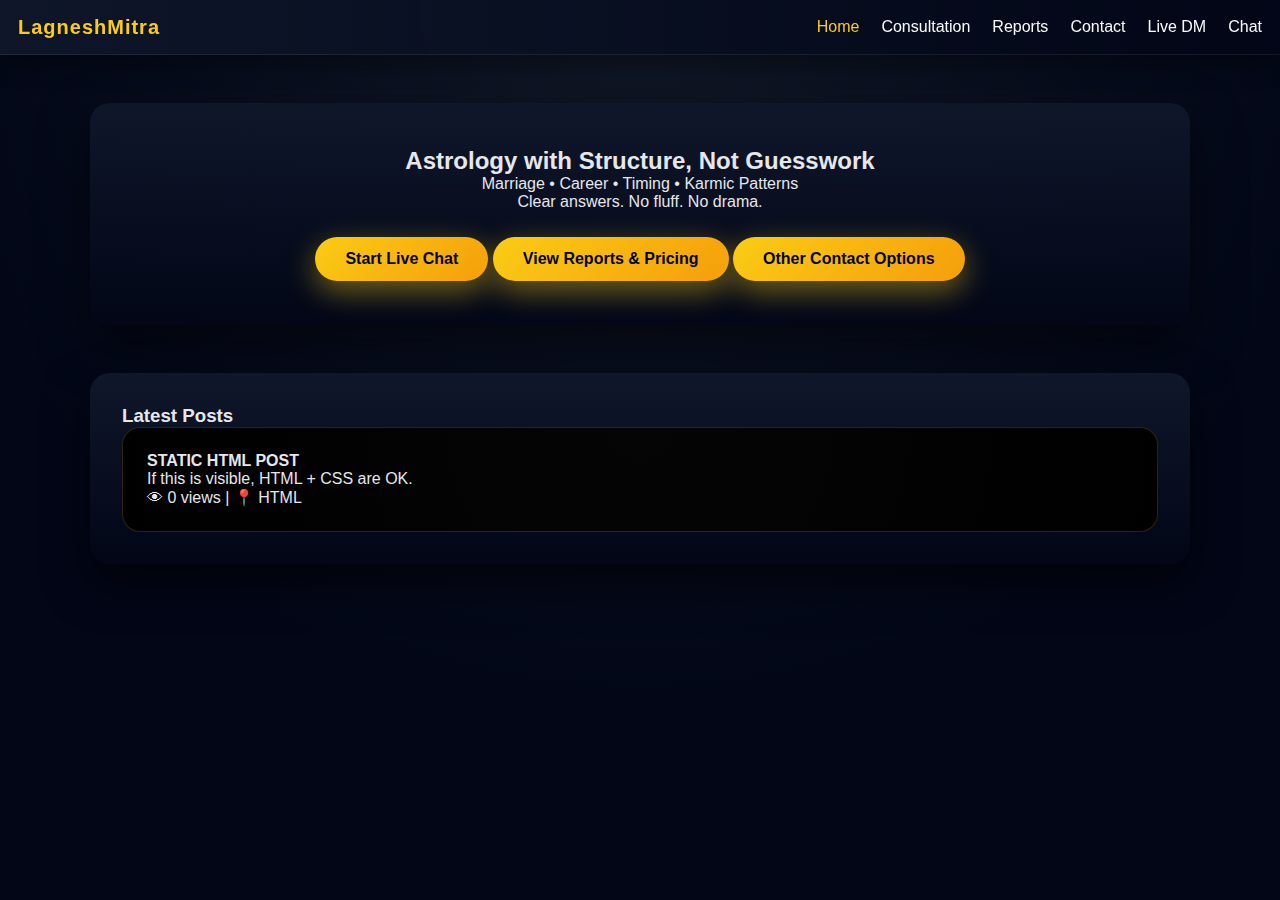
<file: index.html>
<!DOCTYPE html>
<html lang="en">
<head>
  <meta charset="UTF-8">
  <title>LagneshMitra – Astrology with Structure</title>
  <meta name="viewport" content="width=device-width, initial-scale=1.0">

  <!-- MAIN CSS -->
  <link rel="stylesheet" href="./style.css">
</head>

<body>

<!-- ================= NAVBAR ================= -->
<nav>
  <div class="brand">LagneshMitra</div>

  <div class="nav-links">
    <a href="index.html" class="active">Home</a>
    <a href="#">Consultation</a>
    <a href="report.html">Reports</a>
    <a href="contact.html">Contact</a>
    <a href="dmlive.html">Live DM</a>
    <a href="chat.html">Chat</a>
  </div>
</nav>

<!-- ================= HERO ================= -->
<div class="main">
  <h2>Astrology with Structure, Not Guesswork</h2>

  <p>
    Marriage • Career • Timing • Karmic Patterns<br>
    Clear answers. No fluff. No drama.
  </p>

  <div class="hero-actions">
    <a href="dmlive.html" class="button">Start Live Chat</a>
    <a href="report.html" class="button">View Reports & Pricing</a>
    <a href="contact.html" class="button">Other Contact Options</a>
  </div>
</div>

<!-- ================= POSTS SECTION ================= -->
<div class="post-highlight">
  <h3>Latest Posts</h3>

  <!-- 🔥 STATIC HTML PROOF -->
  <div class="post-card">
    <h4>STATIC HTML POST</h4>
    <p>If this is visible, HTML + CSS are OK.</p>
    <div class="post-meta">👁 0 views | 📍 HTML</div>
  </div>
</div>

<!-- ================= JS LOAD TEST ================= -->
<script>
  alert("🔥 index.html JS IS RUNNING");
</script>

<!-- ================= posts.js (NO MODULE) ================= -->
<script src="./posts.js"></script>

</body>
</html>
</file>
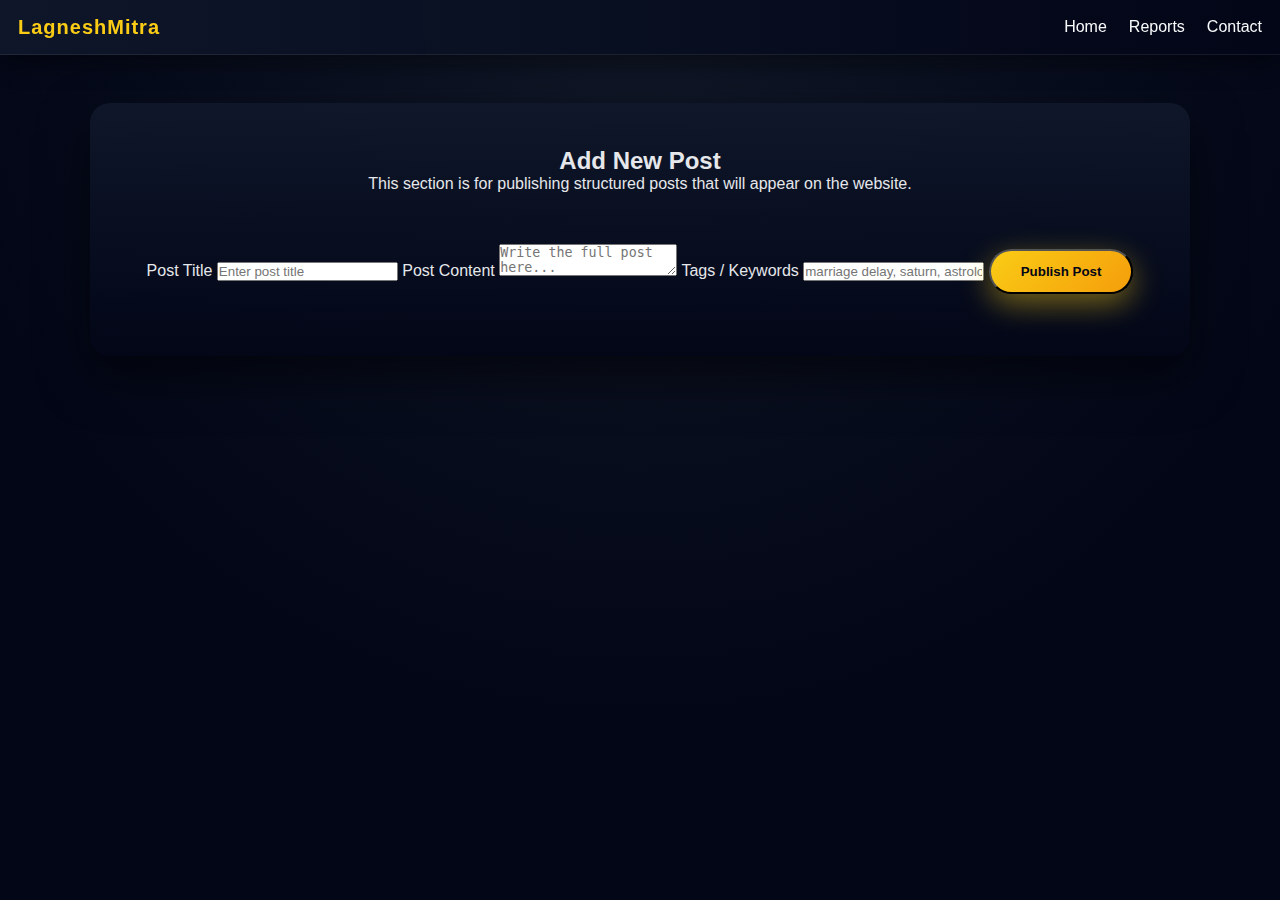
<file: add-post.html>
<!DOCTYPE html>
<html lang="en">
<head>
  <meta charset="UTF-8">
  <title>Add Post – LagneshMitra</title>
  <meta name="viewport" content="width=device-width, initial-scale=1.0">
  <link rel="stylesheet" href="style.css">
</head>

<body>

<nav>
  <div class="brand">LagneshMitra</div>
  <div class="nav-links">
    <a href="index.html">Home</a>
    <a href="report.html">Reports</a>
    <a href="contact.html">Contact</a>
  </div>
</nav>

<div class="main">

  <h2>Add New Post</h2>
  <p style="margin-bottom:30px;">
    This section is for publishing structured posts that will appear on the website.
  </p>

  <div class="post-form">

    <label>Post Title</label>
    <input type="text" id="title" placeholder="Enter post title">

    <label>Post Content</label>
    <textarea id="content" placeholder="Write the full post here..."></textarea>

    <label>Tags / Keywords</label>
    <input type="text" id="tags" placeholder="marriage delay, saturn, astrology">

    <button class="button" onclick="publishPost()">Publish Post</button>

    <p id="status" style="margin-top:18px;color:#6cff6c;"></p>

  </div>

</div>

<script>
function publishPost() {
  let title = document.getElementById("title").value;
  let content = document.getElementById("content").value;

  if(title.trim()==="" || content.trim()===""){
    alert("Title and content are required");
    return;
  }

  document.getElementById("status").innerText =
    "Post ready. Backend connection will publish it.";
}
</script>

</body>
</html>
</file>
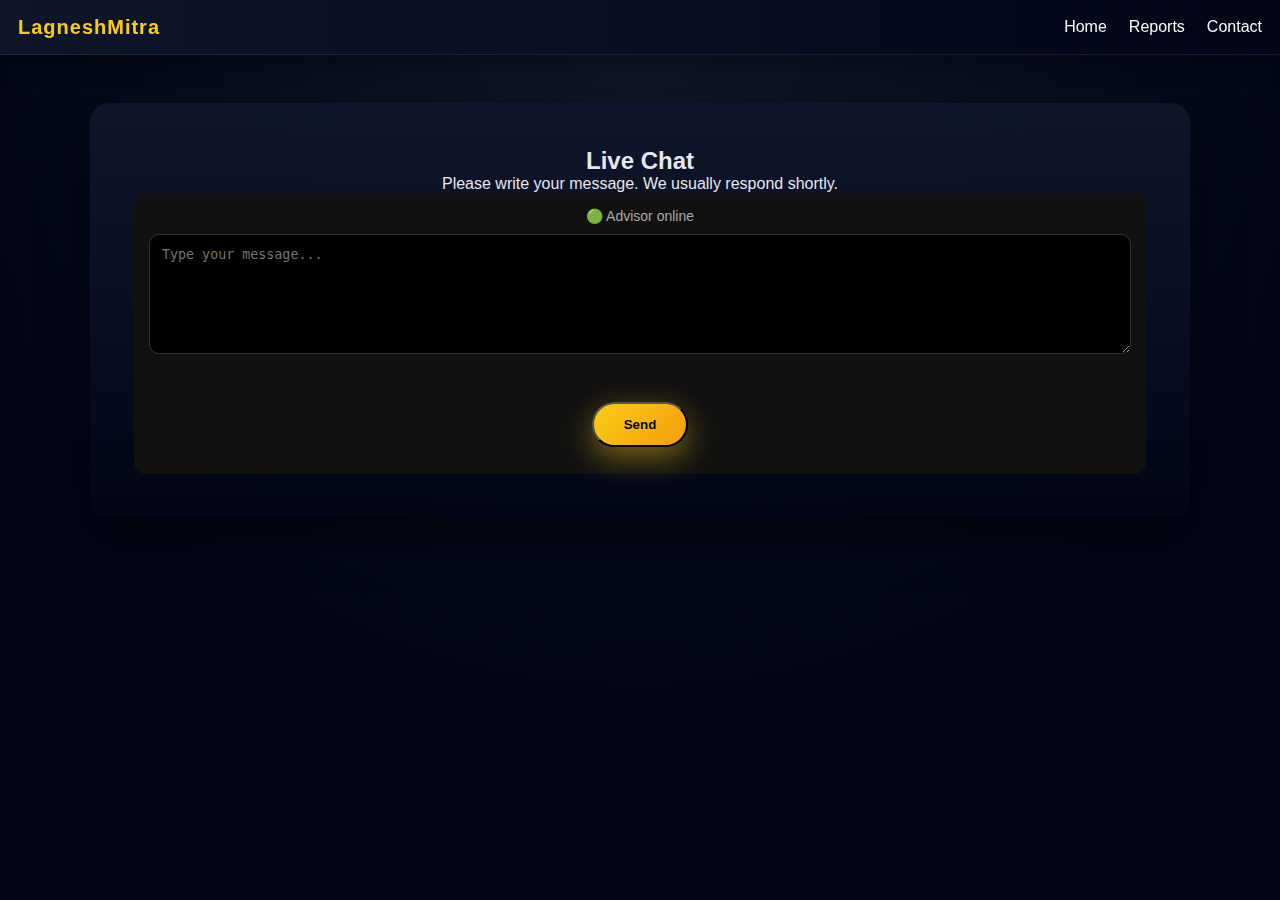
<file: chat.html>
<!DOCTYPE html>
<html lang="en">
<head>
  <meta charset="UTF-8">
  <title>Live Chat – LagneshMitra</title>
  <meta name="viewport" content="width=device-width, initial-scale=1.0">
  <link rel="stylesheet" href="style.css">
</head>

<body>

<nav>
  <div class="brand">LagneshMitra</div>
  <div class="nav-links">
    <a href="index.html">Home</a>
    <a href="report.html">Reports</a>
    <a href="contact.html">Contact</a>
  </div>
</nav>

<div class="main">
  <h2>Live Chat</h2>
  <p>Please write your message. We usually respond shortly.</p>

  <div style="background:#111;padding:15px;border-radius:12px;">
    <div style="color:#aaa;font-size:14px;margin-bottom:10px;">
      🟢 Advisor online
    </div>

    <textarea id="msg"
      placeholder="Type your message..."
      style="width:100%;height:120px;
      background:#000;color:#fff;
      border:1px solid #333;
      border-radius:10px;padding:12px;"></textarea>

    <br><br>

    <button class="button" onclick="sendMsg()">Send</button>

    <p id="status" style="color:#6cff6c;margin-top:12px;"></p>
  </div>
</div>

<script>
function sendMsg() {
  let msg = document.getElementById("msg").value;
  if(msg.trim()===""){
    alert("Please type a message");
    return;
  }
  document.getElementById("status").innerText =
    "✔ Message sent. Please wait for response.";
  document.getElementById("msg").value = "";
}
</script>

</body>
</html>
</file>
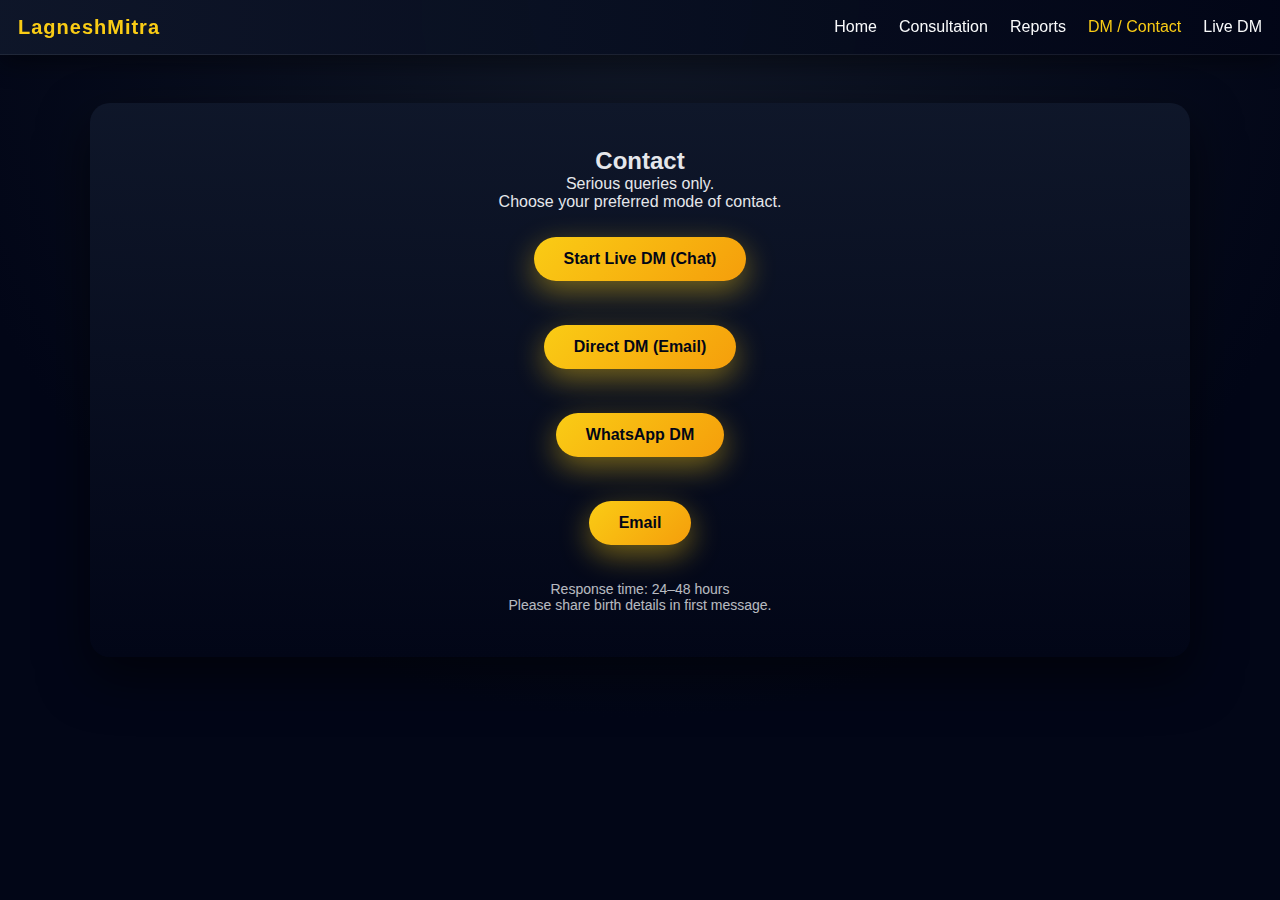
<file: contact.html>
<!DOCTYPE html>
<html lang="en">
<head>
  <meta charset="UTF-8">
  <title>Contact – LagneshMitra</title>
  <meta name="viewport" content="width=device-width, initial-scale=1.0">
  <link rel="stylesheet" href="/style.css">
</head>

<body>

  <!-- NAVBAR -->
  <nav>
    <div class="brand">LagneshMitra</div>
    <div class="nav-links">
      <a href="index.html">Home</a>
      <a href="#">Consultation</a>
      <a href="#">Reports</a>

      <!-- CONTACT PAGE ACTIVE -->
      <a href="contact.html" class="active">DM / Contact</a>

      <!-- LIVE CHAT PAGE -->
      <a href="dmlive.html">Live DM</a>
    </div>
  </nav>

  <!-- CONTACT CARD -->
  <div class="main">
    <h2>Contact</h2>

    <p>
      Serious queries only.  
      <br>
      Choose your preferred mode of contact.
    </p>

    <!-- 🔥 LIVE DM (REAL-TIME CHAT) -->
    <a
      href="dmlive.html"
      class="button"
    >
      Start Live DM (Chat)
    </a>

    <br><br>

    <!-- DIRECT DM (EMAIL BASED) -->
    <a
      href="mailto:lagneshmitrareturns@gmail.com?subject=Direct%20DM%20Request"
      class="button"
    >
      Direct DM (Email)
    </a>

    <br><br>

    <!-- WHATSAPP -->
    <a
      href="https://wa.me/919794447716?text=Hi%20I%20want%20a%20consultation"
      class="button"
      target="_blank"
    >
      WhatsApp DM
    </a>

    <br><br>

    <!-- EMAIL -->
    <a
      href="mailto:lagneshmitrareturns@gmail.com?subject=Consultation%20Request"
      class="button"
    >
      Email
    </a>

    <br><br><br>

    <p style="font-size:14px;opacity:.8">
      Response time: 24–48 hours  
      <br>
      Please share birth details in first message.
    </p>
  </div>

</body>
</html>
</file>
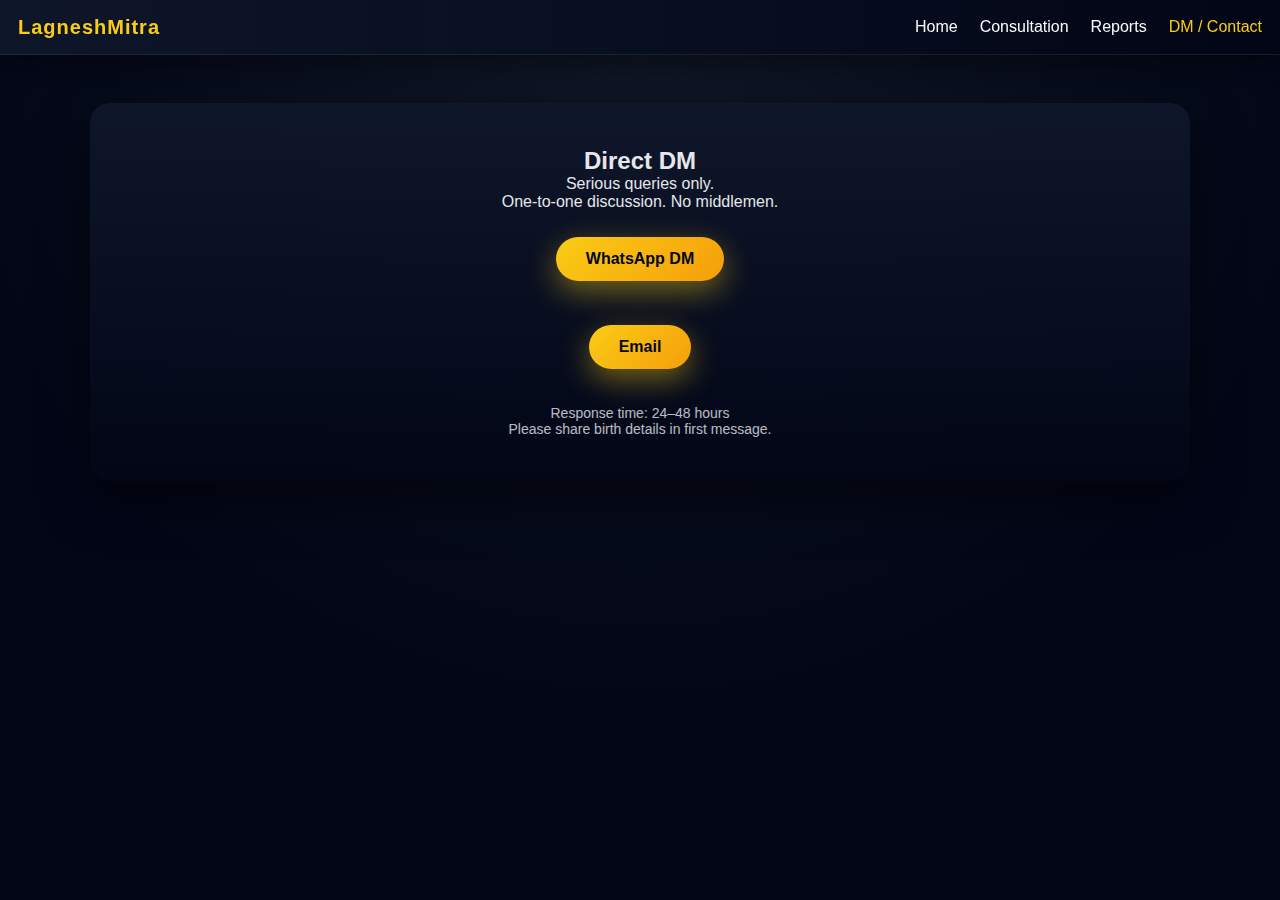
<file: dm.html>
<!DOCTYPE html>
<html lang="en">
<head>
  <meta charset="UTF-8">
  <title>Direct DM – LagneshMitra</title>
  <meta name="viewport" content="width=device-width, initial-scale=1.0">
  <link rel="stylesheet" href="/style.css">
</head>

<body>

  <nav>
    <div class="brand">LagneshMitra</div>
    <div class="nav-links">
      <a href="index.html">Home</a>
      <a href="#">Consultation</a>
      <a href="#">Reports</a>
      <a href="dm.html" class="active">DM / Contact</a>
    </div>
  </nav>

  <div class="main">
    <h2>Direct DM</h2>
    <p>
      Serious queries only.<br>
      One-to-one discussion. No middlemen.
    </p>

    <a
      class="button"
      target="_blank"
      href="https://wa.me/91XXXXXXXXXX?text=Hi%20I%20want%20a%20consultation"
    >
      WhatsApp DM
    </a>

    <br><br>

    <a
      class="button"
      href="mailto:youremail@gmail.com?subject=Consultation%20Request"
    >
      Email
    </a>

    <br><br><br>

    <p style="font-size:14px;opacity:.8">
      Response time: 24–48 hours<br>
      Please share birth details in first message.
    </p>
  </div>

</body>
</html>
</file>
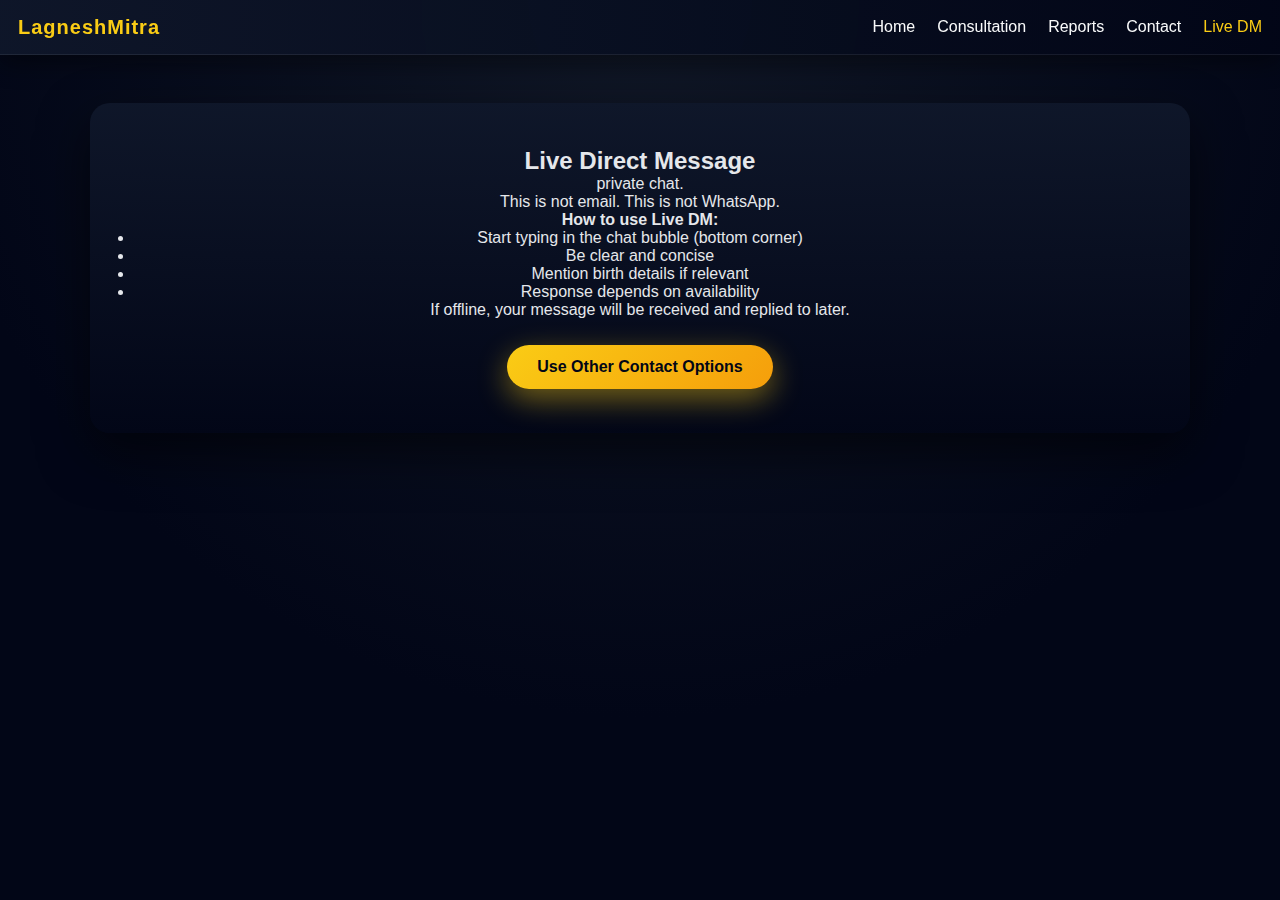
<file: dmlive.html>
<!DOCTYPE html>
<html lang="en">
<head>
  <meta charset="UTF-8">
  <title>Live DM – LagneshMitra</title>
  <meta name="viewport" content="width=device-width, initial-scale=1.0">
  <link rel="stylesheet" href="/style.css">
</head>

<body>

  <!-- NAVBAR -->
  <nav>
    <div class="brand">LagneshMitra</div>
    <div class="nav-links">
      <a href="index.html">Home</a>
      <a href="#">Consultation</a>
      <a href="#">Reports</a>
      <a href="contact.html">Contact</a>
      <a href="dmlive.html" class="active">Live DM</a>
    </div>
  </nav>

  <!-- MAIN -->
  <div class="main">

    <h2>Live Direct Message</h2>
    <p>
      private chat.<br>
      This is not email. This is not WhatsApp.
    </p>

    <!-- ✅ THIS WAS MISSING -->
    <div class="dm-card">

      <p><strong>How to use Live DM:</strong></p>

      <ul>
        <li>Start typing in the chat bubble (bottom corner)</li>
        <li>Be clear and concise</li>
        <li>Mention birth details if relevant</li>
        <li>Response depends on availability</li>
      </ul>

      <p class="dm-note">
        If offline, your message will be received and replied to later.
      </p>

    </div>

    <a href="contact.html" class="button">
      Use Other Contact Options
    </a>

  </div>

</body>
</html>
</file>
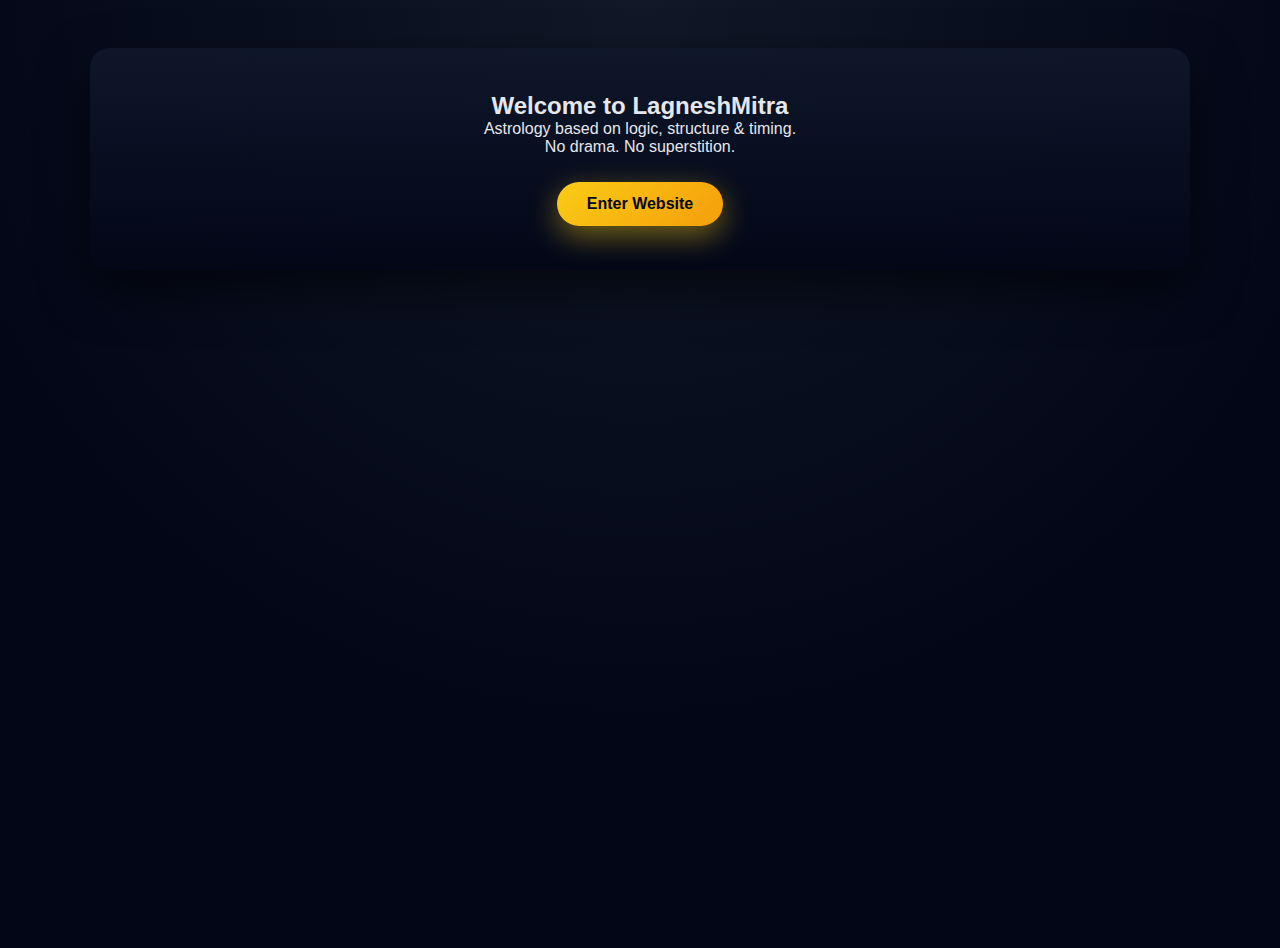
<file: landing.html>
<!DOCTYPE html>
<html lang="en">
<head>
  <meta charset="UTF-8">
  <title>LagneshMitra</title>
  <meta name="viewport" content="width=device-width, initial-scale=1.0">
  <link rel="stylesheet" href="/style.css">
</head>

<body>

  <div class="main">
    <h2>Welcome to LagneshMitra</h2>
    <p>
      Astrology based on logic, structure & timing.  
      <br>No drama. No superstition.
    </p>

    <a href="index.html" class="button">Enter Website</a>
  </div>

</body>
</html>
</file>
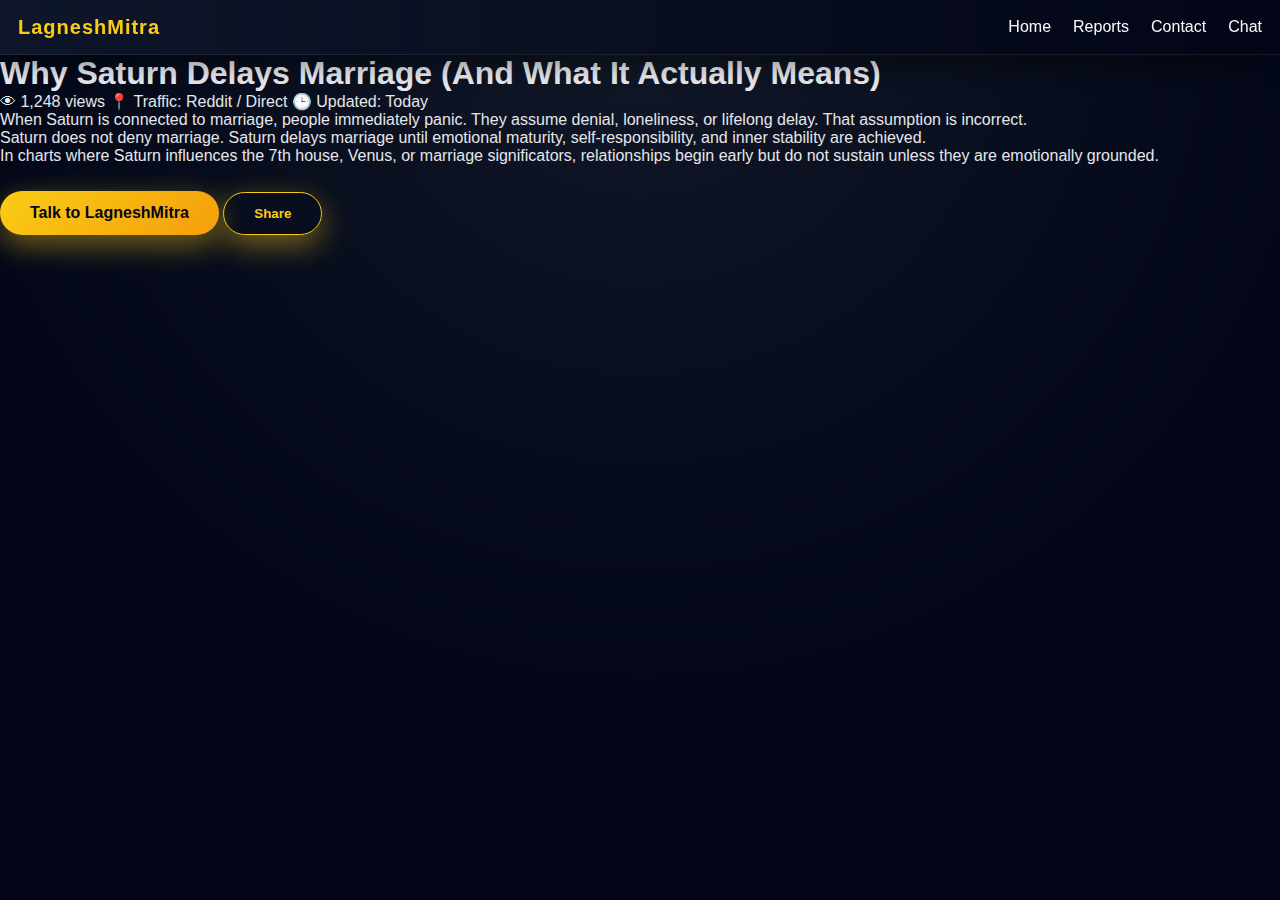
<file: post.html>
<!DOCTYPE html>
<html lang="en">
<head>
  <meta charset="UTF-8">
  <title>Why Saturn Delays Marriage – LagneshMitra</title>
  <meta name="viewport" content="width=device-width, initial-scale=1.0">
  <link rel="stylesheet" href="style.css">
</head>

<body>

<!-- NAVBAR -->
<nav>
  <div class="brand">LagneshMitra</div>
  <div class="nav-links">
    <a href="index.html">Home</a>
    <a href="report.html">Reports</a>
    <a href="contact.html">Contact</a>
    <a href="chat.html">Chat</a>
  </div>
</nav>

<!-- POST CONTAINER -->
<div class="post-full">

  <h1>Why Saturn Delays Marriage  
    <span class="subtitle">(And What It Actually Means)</span>
  </h1>

  <!-- META BAR -->
  <div class="post-stats">
    <span>👁 1,248 views</span>
    <span>📍 Traffic: Reddit / Direct</span>
    <span>🕒 Updated: Today</span>
  </div>

  <!-- CONTENT -->
  <div class="post-content">

    <p>
      When Saturn is connected to marriage, people immediately panic.
      They assume denial, loneliness, or lifelong delay.
      That assumption is incorrect.
    </p>

    <p>
      Saturn does not deny marriage.
      Saturn delays marriage until emotional maturity,
      self-responsibility, and inner stability are achieved.
    </p>

    <p>
      In charts where Saturn influences the 7th house, Venus,
      or marriage significators, relationships begin early
      but do not sustain unless they are emotionally grounded.
    </p>

    <!-- 🔁 You can paste 20,000 words here safely -->

  </div>

  <!-- ACTION BAR -->
  <div class="post-actions-full">

    <a href="chat.html" class="button">
      Talk to LagneshMitra
    </a>

    <button class="button outline" onclick="sharePost()">
      Share
    </button>

  </div>

</div>

<script>
function sharePost() {
  if (navigator.share) {
    navigator.share({
      title: 'Why Saturn Delays Marriage',
      url: window.location.href
    });
  } else {
    alert("Copy link from address bar to share");
  }
}
</script>

</body>
</html>
</file>
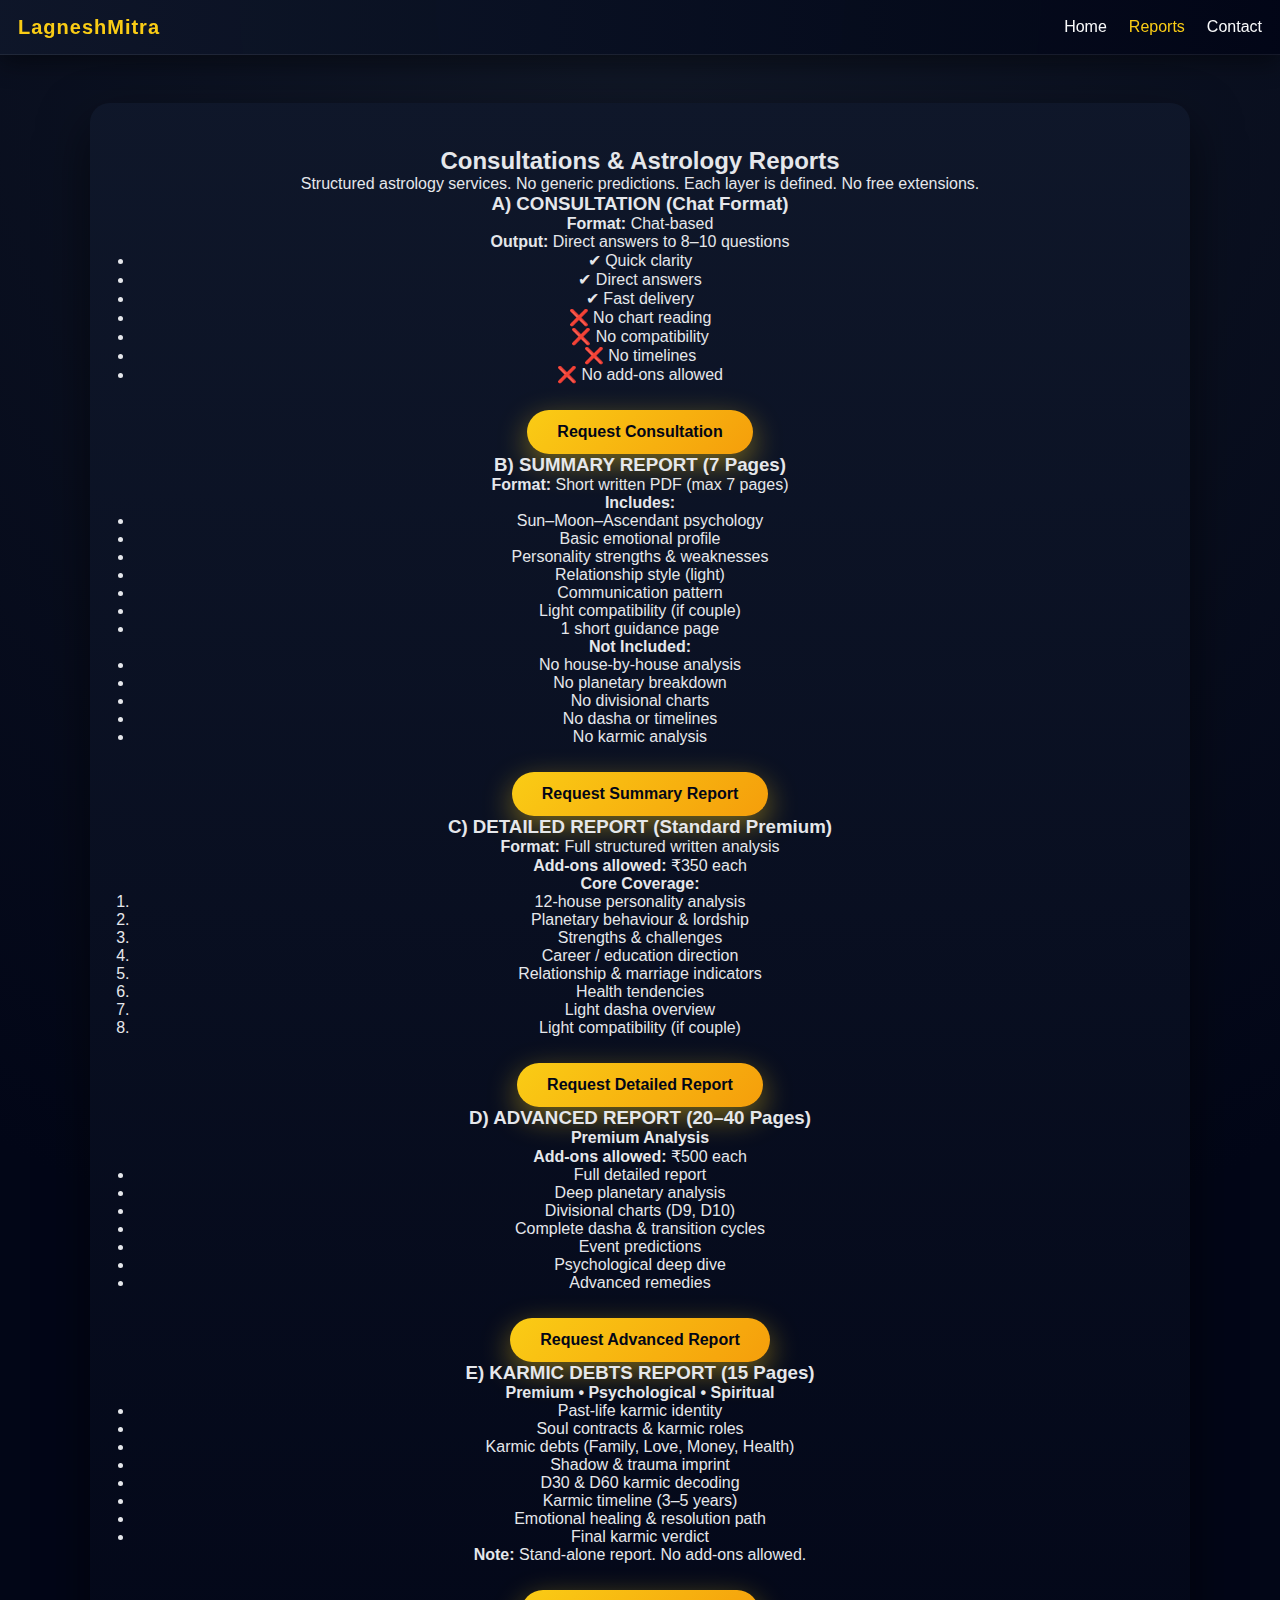
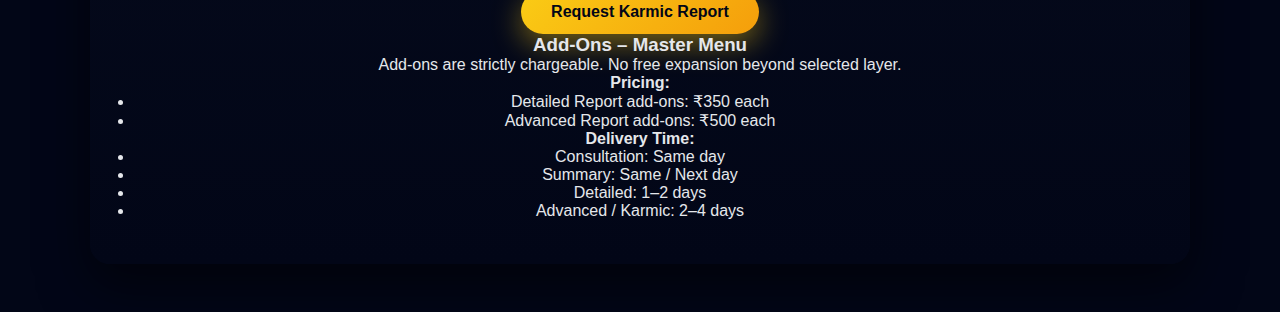
<file: report.html>
<!DOCTYPE html>
<html lang="en">
<head>
  <meta charset="UTF-8">
  <title>Reports & Consultation – LagneshMitra</title>
  <meta name="viewport" content="width=device-width, initial-scale=1.0">
  <link rel="stylesheet" href="style.css">
</head>

<body>

<nav>
  <div class="brand">LagneshMitra</div>
  <div class="nav-links">
    <a href="index.html">Home</a>
    <a href="reports.html" class="active">Reports</a>
    <a href="contact.html">Contact</a>
  </div>
</nav>

<div class="main">
  <h2>Consultations & Astrology Reports</h2>
  <p>
    Structured astrology services. No generic predictions.  
    Each layer is defined. No free extensions.
  </p>

  <!-- A) CONSULTATION -->
  <div class="report-card">
    <h3>A) CONSULTATION (Chat Format)</h3>
    <p><strong>Format:</strong> Chat-based</p>
    <p><strong>Output:</strong> Direct answers to 8–10 questions</p>

    <ul>
      <li>✔ Quick clarity</li>
      <li>✔ Direct answers</li>
      <li>✔ Fast delivery</li>
      <li>❌ No chart reading</li>
      <li>❌ No compatibility</li>
      <li>❌ No timelines</li>
      <li>❌ No add-ons allowed</li>
    </ul>

    <a href="contact.html" class="button">Request Consultation</a>
  </div>

  <!-- B) SUMMARY REPORT -->
  <div class="report-card">
    <h3>B) SUMMARY REPORT (7 Pages)</h3>
    <p><strong>Format:</strong> Short written PDF (max 7 pages)</p>

    <p><strong>Includes:</strong></p>
    <ul>
      <li>Sun–Moon–Ascendant psychology</li>
      <li>Basic emotional profile</li>
      <li>Personality strengths & weaknesses</li>
      <li>Relationship style (light)</li>
      <li>Communication pattern</li>
      <li>Light compatibility (if couple)</li>
      <li>1 short guidance page</li>
    </ul>

    <p><strong>Not Included:</strong></p>
    <ul>
      <li>No house-by-house analysis</li>
      <li>No planetary breakdown</li>
      <li>No divisional charts</li>
      <li>No dasha or timelines</li>
      <li>No karmic analysis</li>
    </ul>

    <a href="contact.html" class="button">Request Summary Report</a>
  </div>

  <!-- C) DETAILED REPORT -->
  <div class="report-card">
    <h3>C) DETAILED REPORT (Standard Premium)</h3>
    <p><strong>Format:</strong> Full structured written analysis</p>
    <p><strong>Add-ons allowed:</strong> ₹350 each</p>

    <p><strong>Core Coverage:</strong></p>
    <ol>
      <li>12-house personality analysis</li>
      <li>Planetary behaviour & lordship</li>
      <li>Strengths & challenges</li>
      <li>Career / education direction</li>
      <li>Relationship & marriage indicators</li>
      <li>Health tendencies</li>
      <li>Light dasha overview</li>
      <li>Light compatibility (if couple)</li>
    </ol>

    <a href="contact.html" class="button">Request Detailed Report</a>
  </div>

  <!-- D) ADVANCED REPORT -->
  <div class="report-card">
    <h3>D) ADVANCED REPORT (20–40 Pages)</h3>
    <p><strong>Premium Analysis</strong></p>
    <p><strong>Add-ons allowed:</strong> ₹500 each</p>

    <ul>
      <li>Full detailed report</li>
      <li>Deep planetary analysis</li>
      <li>Divisional charts (D9, D10)</li>
      <li>Complete dasha & transition cycles</li>
      <li>Event predictions</li>
      <li>Psychological deep dive</li>
      <li>Advanced remedies</li>
    </ul>

    <a href="contact.html" class="button">Request Advanced Report</a>
  </div>

  <!-- E) KARMIC REPORT -->
  <div class="report-card">
    <h3>E) KARMIC DEBTS REPORT (15 Pages)</h3>
    <p><strong>Premium • Psychological • Spiritual</strong></p>

    <ul>
      <li>Past-life karmic identity</li>
      <li>Soul contracts & karmic roles</li>
      <li>Karmic debts (Family, Love, Money, Health)</li>
      <li>Shadow & trauma imprint</li>
      <li>D30 & D60 karmic decoding</li>
      <li>Karmic timeline (3–5 years)</li>
      <li>Emotional healing & resolution path</li>
      <li>Final karmic verdict</li>
    </ul>

    <p><strong>Note:</strong> Stand-alone report. No add-ons allowed.</p>

    <a href="contact.html" class="button">Request Karmic Report</a>
  </div>

  <!-- ADD-ONS -->
  <div class="report-card">
    <h3>Add-Ons – Master Menu</h3>
    <p>
      Add-ons are strictly chargeable.  
      No free expansion beyond selected layer.
    </p>

    <p><strong>Pricing:</strong></p>
    <ul>
      <li>Detailed Report add-ons: ₹350 each</li>
      <li>Advanced Report add-ons: ₹500 each</li>
    </ul>

    <p><strong>Delivery Time:</strong></p>
    <ul>
      <li>Consultation: Same day</li>
      <li>Summary: Same / Next day</li>
      <li>Detailed: 1–2 days</li>
      <li>Advanced / Karmic: 2–4 days</li>
    </ul>
  </div>

</div>

</body>
</html>
</file>
<file: style.css>
* {
  margin: 0;
  padding: 0;
  box-sizing: border-box;
}

/* ================= ROOT ================= */
:root {
  --bg-main: #020617;
  --bg-top: #111827;
  --bg-card: #0f172a;

  --text-main: #e5e7eb;
  --text-soft: #cbd5f5;

  --accent: #facc15;
  --accent-dark: #f59e0b;
}

/* ================= BODY ================= */
body {
  font-family: "Segoe UI", Roboto, Arial, sans-serif;
  background: radial-gradient(circle at top, var(--bg-top), var(--bg-main) 65%);
  color: var(--text-main);
  min-height: 100vh;
}

/* ================= NAVBAR ================= */
nav {
  position: sticky;
  top: 0;
  z-index: 1000;
  display: flex;
  align-items: center;
  gap: 22px;
  padding: 12px 18px;
  background: linear-gradient(
    90deg,
    rgba(15, 23, 42, 0.95),
    rgba(2, 6, 23, 0.95)
  );
  backdrop-filter: blur(12px);
  border-bottom: 1px solid rgba(255,255,255,0.08);
  box-shadow: 0 8px 24px rgba(0,0,0,0.45);
}

.brand {
  font-size: 20px;
  font-weight: 600;
  letter-spacing: 1px;
  color: var(--accent);
}

/* ================= NAV LINKS ================= */
.nav-links {
  display: flex;
  gap: 22px;
  margin-left: auto;
  overflow-x: auto;
  scrollbar-width: none;
}

.nav-links::-webkit-scrollbar { display: none; }

nav a {
  color: #f9fafb;
  text-decoration: none;
  font-weight: 500;
  position: relative;
  padding: 6px 0;
}

nav a:hover,
nav a.active {
  color: var(--accent);
}

nav a::after {
  content: "";
  position: absolute;
  left: 0;
  bottom: -4px;
  width: 0;
  height: 2px;
  background: linear-gradient(90deg,var(--accent),var(--accent-dark));
  transition: width 0.25s ease;
}

nav a:hover::after,
nav a.active::after {
  width: 100%;
}

/* ================= MAIN HERO ================= */
.main {
  max-width: 1100px;
  margin: 48px auto;
  padding: 44px;
  background: linear-gradient(
    180deg,
    rgba(15,23,42,0.95),
    rgba(2,6,23,0.95)
  );
  border-radius: 20px;
  box-shadow: 0 20px 50px rgba(0,0,0,0.55);
  text-align: center;
}

/* ================= BUTTON ================= */
.button {
  display: inline-block;
  margin-top: 26px;
  padding: 13px 30px;
  background: linear-gradient(135deg,var(--accent),var(--accent-dark));
  color: #020617;
  border-radius: 999px;
  font-weight: 600;
  text-decoration: none;
  box-shadow: 0 10px 30px rgba(250,204,21,0.45);
  transition: all 0.25s ease;
  cursor: pointer;
}

.button:hover {
  transform: translateY(-2px);
  box-shadow: 0 16px 40px rgba(250,204,21,0.6);
}

.button.outline {
  background: transparent;
  color: var(--accent);
  border: 1px solid var(--accent);
}

/* =====================================================
   POST OF THE DAY (INDEX)
===================================================== */

.post-highlight {
  max-width: 1100px;
  margin: 48px auto;
  padding: 32px;
  background: linear-gradient(180deg,#0f172a,#020617);
  border-radius: 20px;
  box-shadow: 0 20px 45px rgba(0,0,0,0.6);
}

.post-card {
  background: radial-gradient(circle at top,#050505,#000);
  padding: 24px;
  border-radius: 18px;
  cursor: pointer;
  border: 1px solid rgba(250,204,21,0.18);
  transition: all 0.3s ease;
}

.post-card:hover {
  transform: translateY(-5px);
  border-color: rgba(250,204,21,0.55);
  box-shadow:
    0 22px 50px rgba(0,0,0,0.85),
    0 0 26px rgba(250,204,21,0.28);
}

/* =====================================================
   POST MODAL (POPUP FULL POST) – FINAL FIX
===================================================== */

.post-modal {
  position: fixed;
  inset: 0;
  background: rgba(2,6,23,0.94);
  backdrop-filter: blur(8px);
  z-index: 5000;
  display: none;
  align-items: center;
  justify-content: center;
  padding: 20px;
}

.post-modal.active {
  display: flex;
}

/* 🔥 MAIN CHANGE HERE */
.post-modal-box {
  max-width: 640px;              /* PATLA */
  width: 100%;
  max-height: 88vh;              /* VERTICAL */
  background: linear-gradient(180deg,#0f172a,#020617);
  border-radius: 24px;
  padding: 34px 30px;
  overflow-y: auto;
  box-shadow:
    0 35px 90px rgba(0,0,0,0.85),
    0 0 40px rgba(250,204,21,0.08);
  position: relative;
}

.post-modal-box::-webkit-scrollbar {
  width: 6px;
}

.post-modal-box::-webkit-scrollbar-thumb {
  background: rgba(250,204,21,0.4);
  border-radius: 10px;
}

.post-close {
  position: absolute;
  top: 16px;
  right: 18px;
  font-size: 20px;
  cursor: pointer;
  color: var(--accent);
}

/* ================= MOBILE ================= */
@media (max-width: 768px) {
  .post-modal-box {
    max-width: 94%;
    max-height: 90vh;
    padding: 24px 20px;
  }

  .button {
    width: 100%;
    text-align: center;
  }
}
</file>
